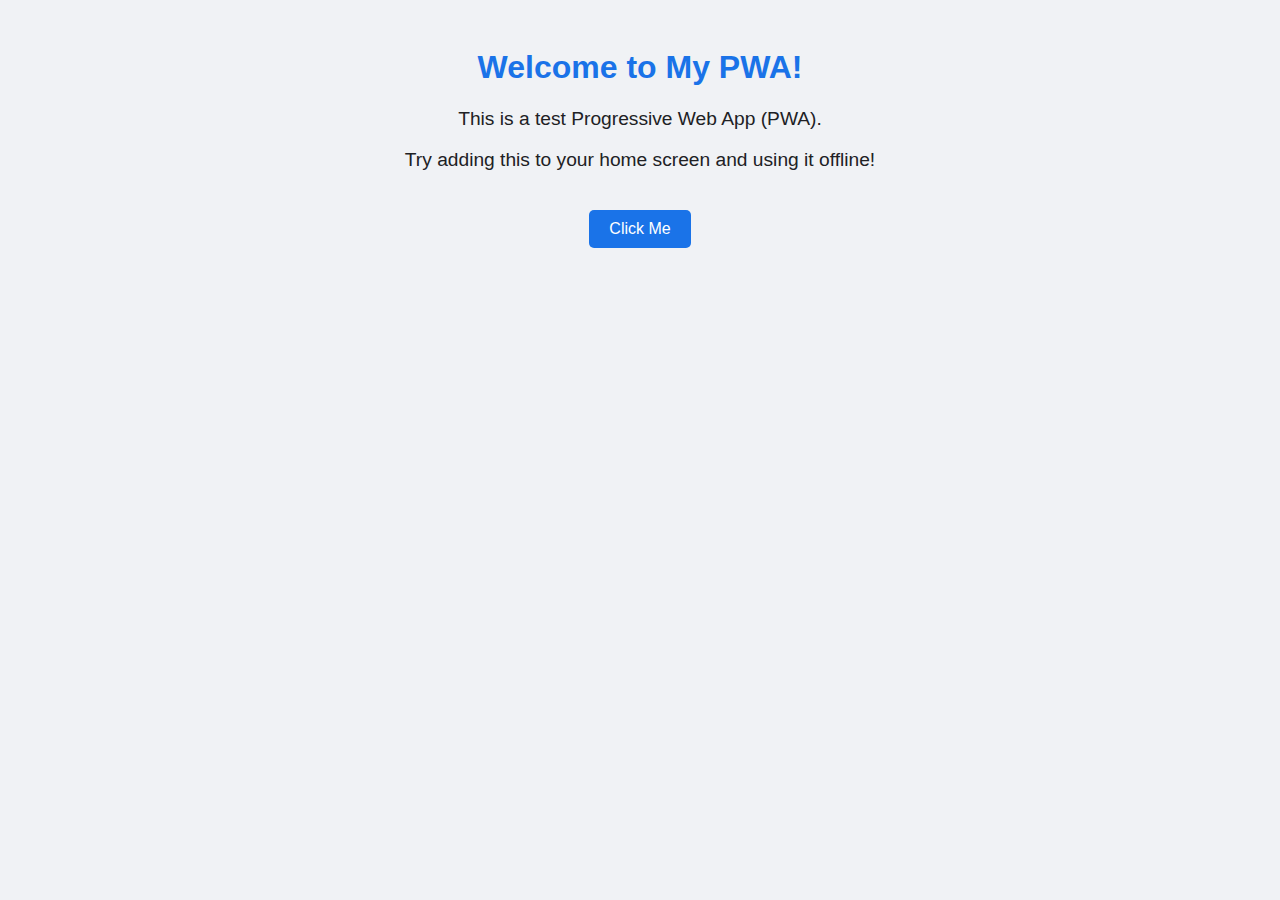
<file: pwa/index.html>
<!DOCTYPE html>
<html lang="en">
<head>
    <meta charset="UTF-8">
    <meta name="viewport" content="width=device-width, initial-scale=1.0">
    <title>Test PWA</title>
    <!-- PWA Manifest -->
    <link rel="manifest" href="/manifest.json">
    <!-- Theme Color -->
    <meta name="theme-color" content="#1a73e8">
    <!-- Styles -->
    <style>
        body {
            font-family: Arial, sans-serif;
            background: #f0f2f5;
            color: #202124;
            text-align: center;
            padding: 20px;
        }
        h1 {
            color: #1a73e8;
        }
        p {
            font-size: 1.2em;
        }
        button {
            background: #1a73e8;
            color: white;
            border: none;
            padding: 10px 20px;
            border-radius: 5px;
            font-size: 1em;
            cursor: pointer;
            margin-top: 20px;
        }
        button:hover {
            background: #1557b0;
        }
    </style>
</head>
<body>
    <h1>Welcome to My PWA!</h1>
    <p>This is a test Progressive Web App (PWA).</p>
    <p>Try adding this to your home screen and using it offline!</p>
    <button onclick="alert('PWA is working!')">Click Me</button>

    <!-- Register Service Worker -->
    <script>
        if ('serviceWorker' in navigator) {
            navigator.serviceWorker.register('/service-worker.js')
                .then((registration) => {
                    console.log('Service Worker registered with scope:', registration.scope);
                })
                .catch((error) => {
                    console.error('Service Worker registration failed:', error);
                });
        }
    </script>
</body>
</html>
</file>
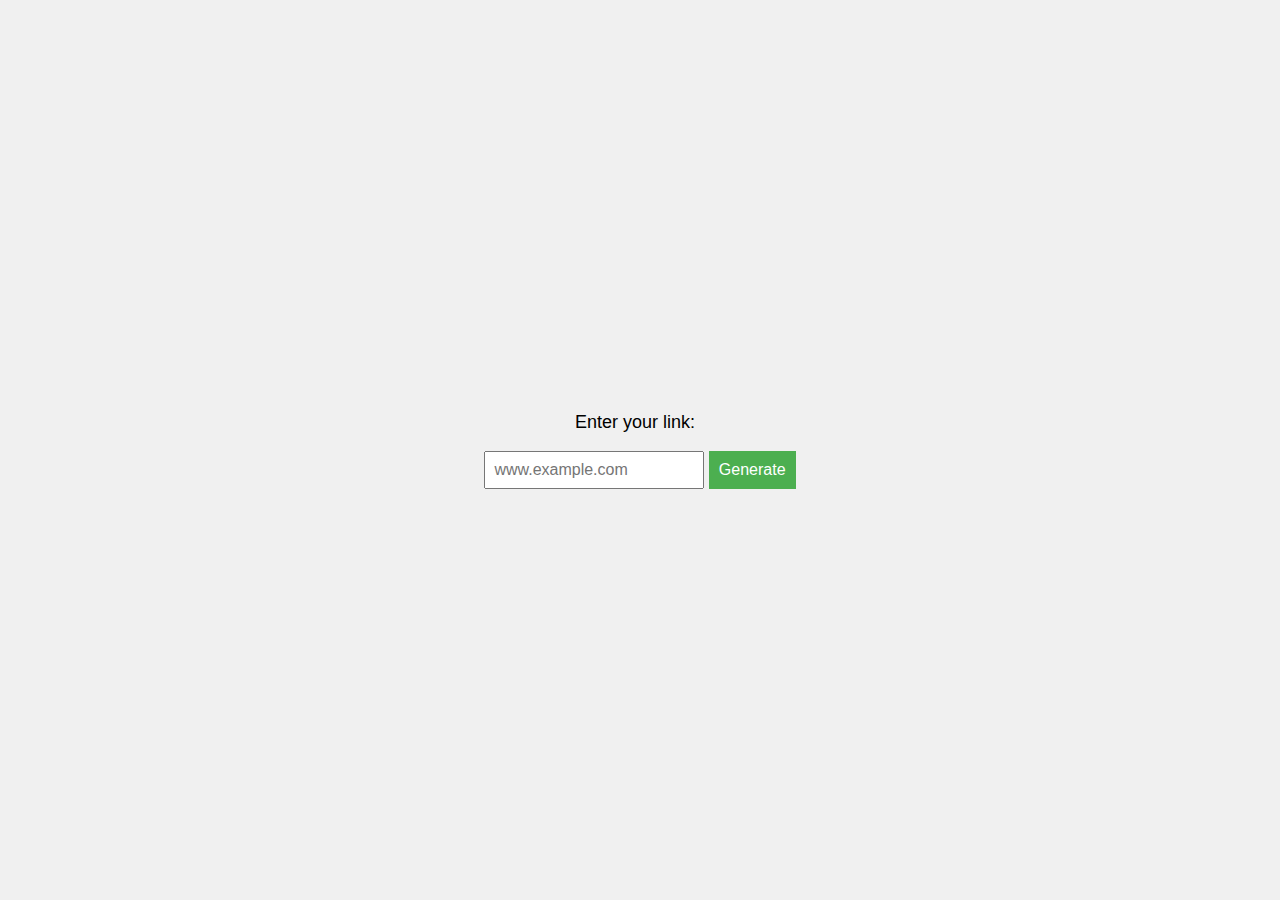
<file: generate.html>
<!DOCTYPE html>
<html lang="en">
<head>
  <meta charset="UTF-8">
  <meta name="viewport" content="width=device-width, initial-scale=1.0">
  <title>URL Generator</title>
  <style>
    body {
      font-family: 'Arial', sans-serif;
      background-color: #f0f0f0;
      display: flex;
      align-items: center;
      justify-content: center;
      height: 100vh;
      margin: 0;
    }

    #container {
      text-align: center;
    }

    label {
      font-size: 18px;
      margin-right: 10px;
    }

    #urlInput {
      padding: 8px;
      font-size: 16px;
      width: 200px;
    }

    button {
      padding: 10px;
      font-size: 16px;
      background-color: #4CAF50;
      color: white;
      border: none;
      cursor: pointer;
    }

    button:hover {
      background-color: #45a049;
    }
  </style>
</head>
<body>

  <div id="container">
    <label for="urlInput">Enter your link:</label><br><br>
    <input type="text" id="urlInput" placeholder="www.example.com">

    <button onclick="generateUrl()">Generate</button>
  </div>

  <script>
    function generateUrl() {
      const urlInput = document.getElementById('urlInput').value;
      const generatedUrl = "https://openinlazada.vercel.app/index.html?url=" + encodeURIComponent(urlInput);

      // Copy to clipboard
      const tempInput = document.createElement('input');
      tempInput.value = generatedUrl;
      document.body.appendChild(tempInput);
      tempInput.select();
      document.execCommand('copy');
      document.body.removeChild(tempInput);

      // Alert
      alert("Link Copied!");
    }
  </script>

</body>
</html
</file>
